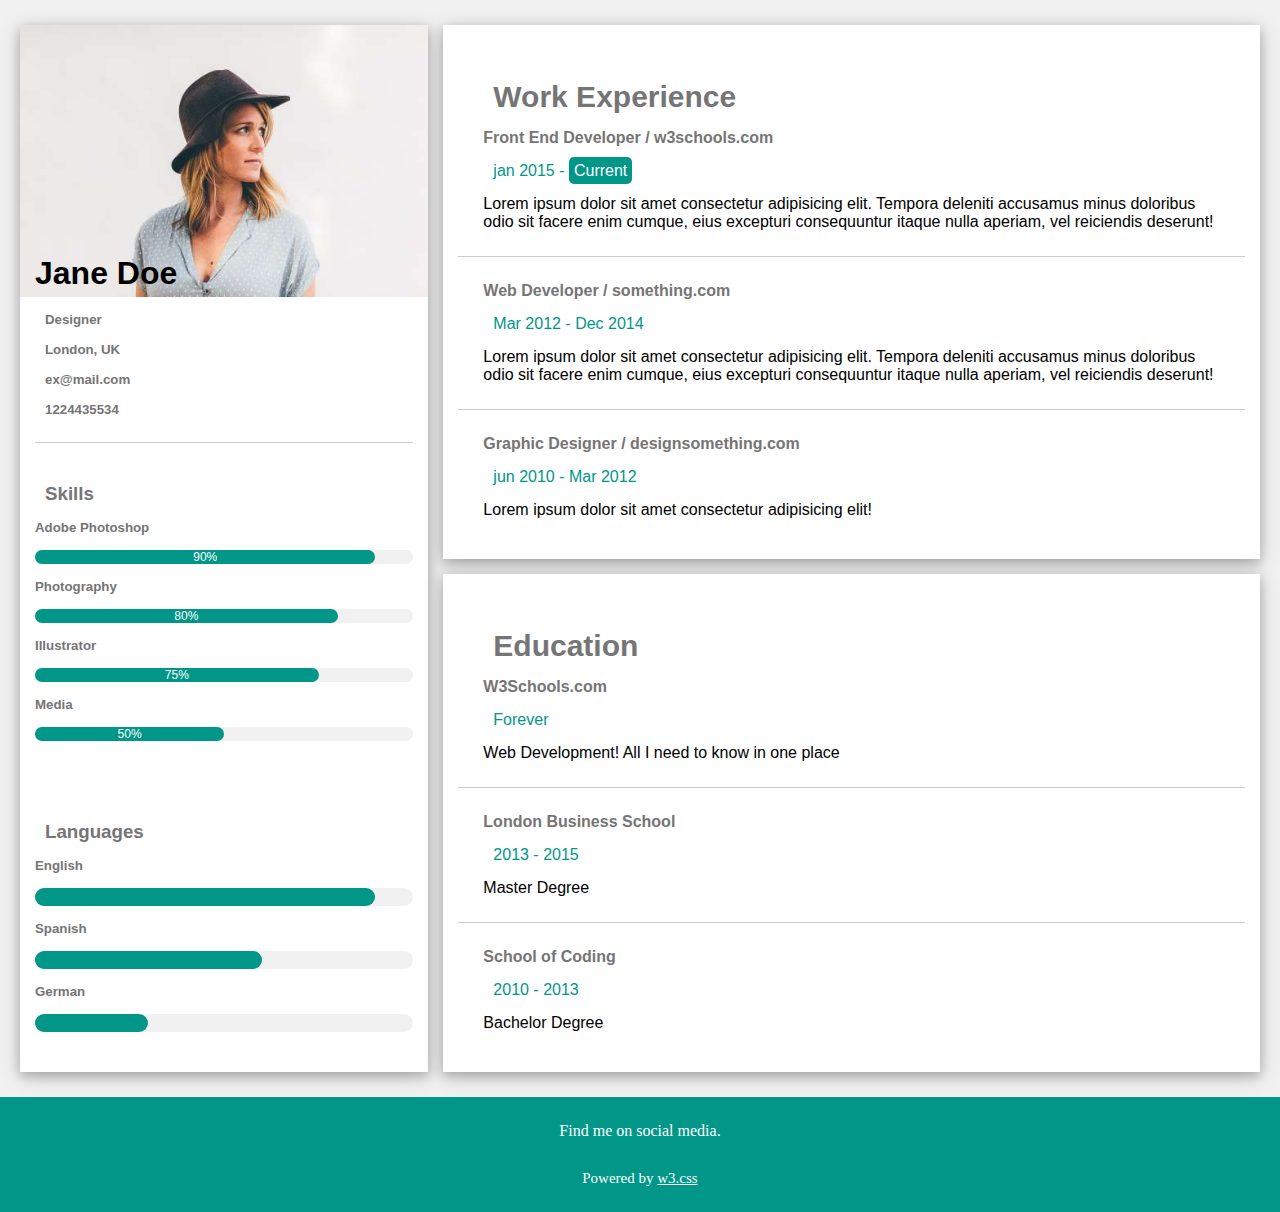
<file: index.html>
<!DOCTYPE html>
<html lang="en">
    
<head>
    <meta charset="UTF-8">
    <meta http-equiv="X-UA-Compatible" content="IE=edge">
    <meta name="viewport" content="width=device-width, initial-scale=1.0">
    <title>Document</title>
    <link rel="stylesheet" href="https://cdnjs.cloudflare.com/ajax/libs/font-awesome/6.3.0/css/all.min.css"
        integrity="sha512-SzlrxWUlpfuzQ+pcUCosxcglQRNAq/DZjVsC0lE40xsADsfeQoEypE+enwcOiGjk/bSuGGKHEyjSoQ1zVisanQ=="
        crossorigin="anonymous" referrerpolicy="no-referrer" />
    <link rel="stylesheet" href="https://cdnjs.cloudflare.com/ajax/libs/bootstrap/5.2.3/css/bootstrap.min.css"
        integrity="sha512-SbiR/eusphKoMVVXysTKG/7VseWii+Y3FdHrt0EpKgpToZeemhqHeZeLWLhJutz/2ut2Vw1uQEj2MbRF+TVBUA=="
        crossorigin="anonymous" referrerpolicy="no-referrer" />
    <link rel="stylesheet" href="css/style.css">
</head>

<body>
    <div class="container">
        <div class="about_jane respo">
            <div class="left">
                <div class="jane_img ">
                    <img src="images/avatar_hat.jpg" alt="">
                    <h1>Jane Doe</h1>
                </div>
                <div class="info ">
                    <h5 class="job_title"><i class="fa-solid fa-briefcase"></i>Designer</h5>
                    <h5 class="location"><i class="fa-solid fa-house-chimney"></i>London, UK</h5>
                    <h5 class="email"><i class="fa-solid fa-envelope"></i>ex@mail.com</h5>
                    <h5 class="tel"><i class="fa fa-phone"></i>1224435534</h5>
                </div>
                <div class="skills">
                    <ul>
                        <li>
                            <h3><i class="fa-solid fa-star-of-life"></i>Skills</h3>
                        </li>
                        <li>
                            <h5>Adobe Photoshop</h5>
                            <p class="progress-bar"><span class="progress__90">90%</span></p>
                        </li>
                        <li>
                            <h5>Photography</h5>
                            <p class="progress-bar"><span class="progress__80">80%</span></p>
                        </li>
                        <li>
                            <h5>Illustrator</h5>
                            <p class="progress-bar"><span class="progress__75">75%</span></p>
                        </li>
                        <li>
                            <h5>Media</h5>
                            <p class="progress-bar"><span class="progress__50">50%</span></p>
                        </li>
                    </ul>
                </div>
                <div class="skills">
                    <ul>
                        <li>
                            <h3><i class="fa-solid fa-earth-americas"></i>Languages</h3>
                        </li>
                        <li>
                            <h5>English</h5>
                            <p><span class="languages english"></span></p>
                        </li>
                        <li>
                            <h5>Spanish</h5>
                            <p><span class="languages spanish"></span></p>
                        </li>
                        <li>
                            <h5>German</h5>
                            <p><span class="languages german"></span></p>
                        </li>
                    </ul>
                </div>
            </div>
            <div class="experience  test">
                <div class="about_work">
                    <div class="title">
                        <h2><i class="fa fa-suitcase"></i>Work Experience</h2>
                    </div>
                    <h4>Front End Developer / w3schools.com</h4>
                    <p class="calendar"><i class="fa-regular fa-calendar-days"></i>jan 2015 - <span>Current</span></p>
                    <p class="text">
                        Lorem ipsum dolor sit amet consectetur adipisicing elit. Tempora deleniti accusamus minus
                        doloribus odio sit facere enim cumque, eius excepturi consequuntur itaque nulla aperiam, vel
                        reiciendis deserunt!
                    </p>
                </div>
                <div class="about_work">
                    <h4>Web Developer / something.com</h4>
                    <p class="calendar"><i class="fa-regular fa-calendar-days"></i>Mar 2012 - Dec 2014</p>
                    <p class="text">
                        Lorem ipsum dolor sit amet consectetur adipisicing elit. Tempora deleniti accusamus minus
                        doloribus odio sit facere enim cumque, eius excepturi consequuntur itaque nulla aperiam, vel
                        reiciendis deserunt!
                    </p>
                </div>
                <div class="about_work" style="border: none; padding: 25px 25px 0">
                    <h4>Graphic Designer / designsomething.com</h4>
                    <p class="calendar"><i class="fa-regular fa-calendar-days"></i>jun 2010 - Mar 2012</p>
                    <p class="text">
                        Lorem ipsum dolor sit amet consectetur adipisicing elit!
                    </p>
                </div>
            </div>
            <div class="education  test">

                <div class="about_work">
                    <div class="title">
                        <h2><i class="fa-solid fa-certificate"></i>Education</h2>
                    </div>
                    <h4>W3Schools.com</h4>
                    <p class="calendar"><i class="fa-regular fa-calendar-days"></i>Forever</p>
                    <p class="text">Web Development! All I need to know in one place</p>
                </div>
                <div class="about_work">
                    <h4>London Business School</h4>
                    <p class="calendar"><i class="fa-regular fa-calendar-days"></i>2013 - 2015</p>
                    <p class="text">Master Degree</p>
                </div>
                <div class="about_work" style="border: none; padding: 25px 25px 0;">
                    <h4>School of Coding</h4>
                    <p class="calendar"><i class="fa-regular fa-calendar-days"></i>2010 - 2013</p>
                    <p class="text">
                        Bachelor Degree
                    </p>
                </div>
            </div>
        </div>
    </div>
    <footer>
        <p>Find me on social media.</p>
        <div class="icon_flex">
            <ul class="icons">
                <li>
                    <i><a href="https://www.facebook.com/" class="fa-brands fa-square-facebook face"
                            target="_blank"></a></i>
                </li>
                <li>
                    <i><a href="https://www.instagram.com/" class="fa-brands fa-instagram insta"
                            target="_blank"></a></i>
                </li>
                <li>
                    <i><a href="https://fontawesome.com/icons/bell?s=solid&f=sharp"
                            class="fa-brands fa-snapchat-ghost notifications" target="_blank"></a></i>
                </li>
                <li>
                    <i><a href="https://twitter.com/?lang=ru" class="fa-brands fa-twitter twitter"
                            target="_blank"></a></i>
                </li>
                <li>
                    <i><a href="https://www.linkedin.com/" class="fa-brands fa-linkedin linkedin"
                            target="_blank"></a></i>
                </li>
            </ul>
        </div>
        <div class="w3">
            <p>Powered by <a href="#"> w3.css</a></p>
        </div>
    </footer>
</body>

</html>
</file>
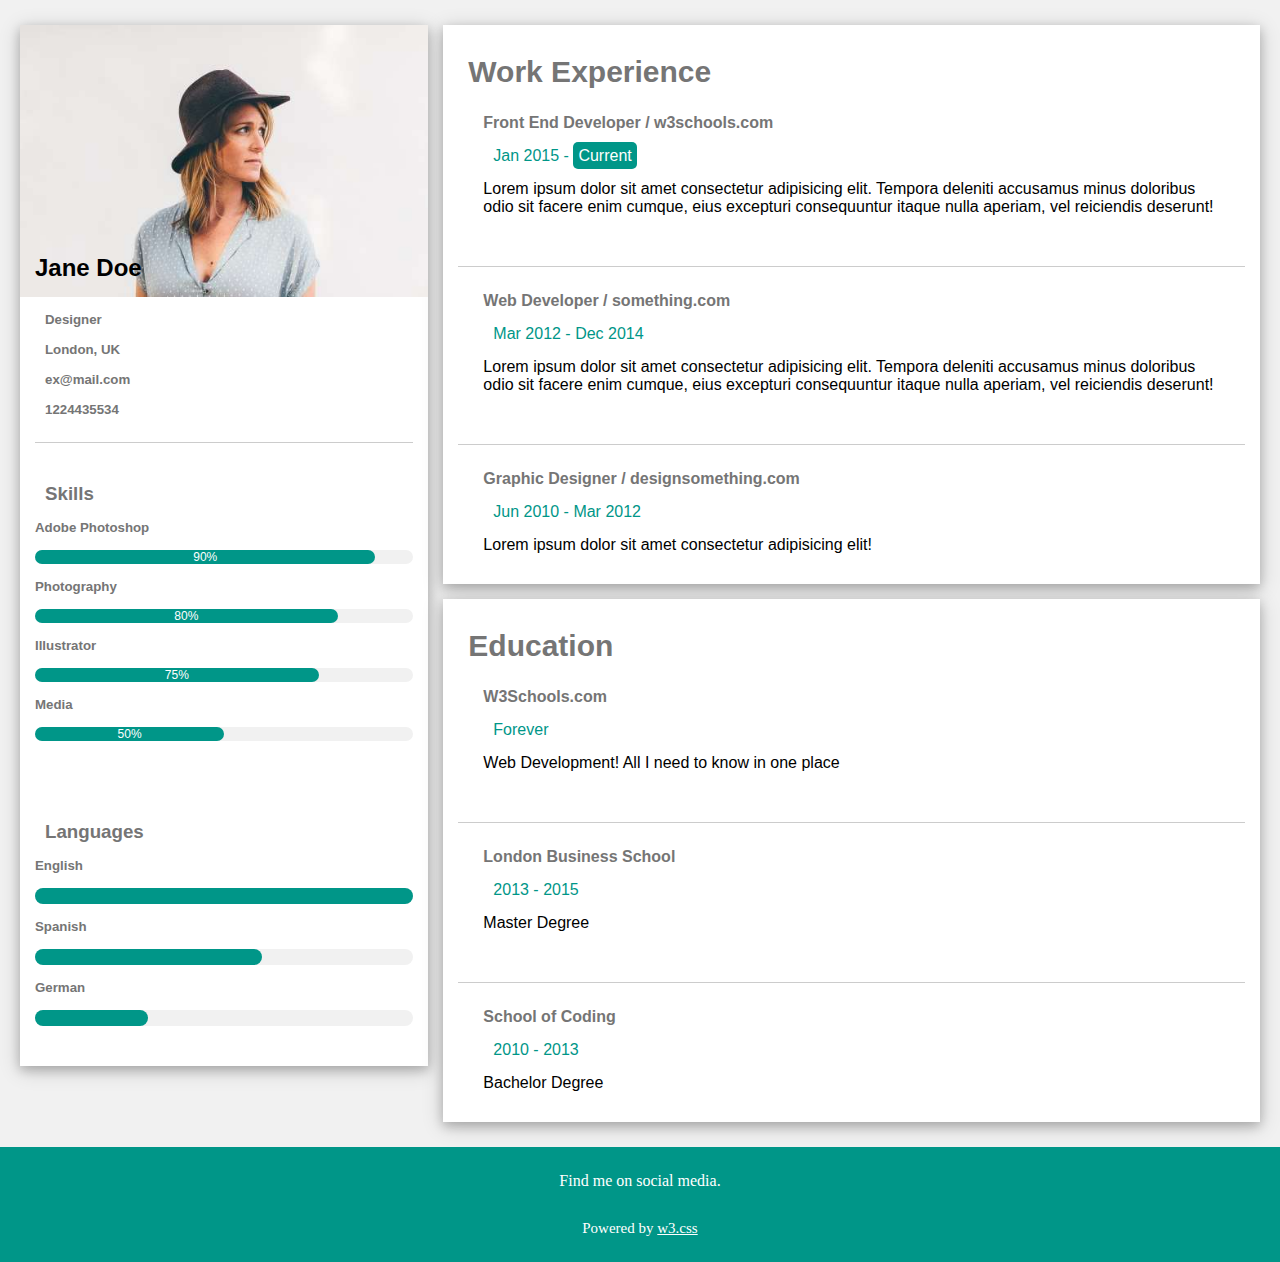
<file: homework_responsiv/index.html>
<!DOCTYPE html>
<html lang="en">

<head>
    <meta charset="UTF-8">
    <meta http-equiv="X-UA-Compatible" content="IE=edge">
    <meta name="viewport" content="width=device-width, initial-scale=1.0">
    <title>Document</title>
    <link rel="stylesheet" href="https://cdnjs.cloudflare.com/ajax/libs/font-awesome/6.3.0/css/all.min.css"
        integrity="sha512-SzlrxWUlpfuzQ+pcUCosxcglQRNAq/DZjVsC0lE40xsADsfeQoEypE+enwcOiGjk/bSuGGKHEyjSoQ1zVisanQ=="
        crossorigin="anonymous" referrerpolicy="no-referrer" />
    <link rel="stylesheet" href="css/style.css">
</head>

<body>
    <div class="container">
        <div class="about_Jane respo">
            <div class="left">
                <div class="Jane_img ">
                    <img src="images/avatar_hat.jpg" alt="">
                    <h2>Jane Doe</h2>
                </div>
                <div class="info ">
                    <h5 class="job_title"><i class="fa-solid fa-briefcase"></i>Designer</h5>
                    <h5 class="location"><i class="fa-solid fa-house-chimney"></i>London, UK</h5>
                    <h5 class="email"><i class="fa-solid fa-envelope"></i>ex@mail.com</h5>
                    <h5 class="tel"><i class="fa fa-phone"></i>1224435534</h5>
                </div>
                <div class="Skills">
                    <h3><i class="fa-solid fa-star-of-life"></i>Skills</h3>
                    <h5>Adobe Photoshop</h5>
                    <p><span style="width: 90%;">90%</span></p>
                    <h5>Photography</h5>
                    <p><span style="width: 80%;">80%</span></p>
                    <h5>Illustrator</h5>
                    <p><span style="width: 75%;">75%</span></p>
                    <h5>Media</h5>
                    <p><span style="width: 50%;">50%</span></p>
                </div>
                <div class="Skills">
                    <h3><i class="fa-solid fa-earth-americas"></i>Languages</h3>
                    <h5>English</h5>
                    <p><span style="width: 100%; height: 16px;"></span></p>
                    <h5>Spanish</h5>
                    <p><span style="width: 60%; height: 16px;"></span></p>
                    <h5>German</h5>
                    <p><span style="width: 30%; height: 16px;"></span></p>
                </div>
            </div>
            <div class="Experience  test">
                <div class="title">
                    <h2><i class="fa fa-suitcase"></i>Work Experience</h2>
                </div>
                <div class="about_work">
                    <h4>Front End Developer / w3schools.com</h4>
                    <p class="calendar"><i class="fa-regular fa-calendar-days"></i>Jan 2015 - <span>Current</span></p>
                    <p class="text">
                        Lorem ipsum dolor sit amet consectetur adipisicing elit. Tempora deleniti accusamus minus
                        doloribus odio sit facere enim cumque, eius excepturi consequuntur itaque nulla aperiam, vel
                        reiciendis deserunt!
                    </p>
                </div>
                <div class="about_work">
                    <h4>Web Developer / something.com</h4>
                    <p class="calendar"><i class="fa-regular fa-calendar-days"></i>Mar 2012 - Dec 2014</p>
                    <p class="text">
                        Lorem ipsum dolor sit amet consectetur adipisicing elit. Tempora deleniti accusamus minus
                        doloribus odio sit facere enim cumque, eius excepturi consequuntur itaque nulla aperiam, vel
                        reiciendis deserunt!
                    </p>
                </div>
                <div class="about_work" style="border: none; padding: 25px 25px 0">
                    <h4>Graphic Designer / designsomething.com</h4>
                    <p class="calendar"><i class="fa-regular fa-calendar-days"></i>Jun 2010 - Mar 2012</p>
                    <p class="text">
                        Lorem ipsum dolor sit amet consectetur adipisicing elit!
                    </p>
                </div>
            </div>
            <div class="Education  test">
                <div class="title">
                    <h2><i class="fa-solid fa-certificate"></i>Education</h2>
                </div>
                <div class="about_work">
                    <h4>W3Schools.com</h4>
                    <p class="calendar"><i class="fa-regular fa-calendar-days"></i>Forever</p>
                    <p class="text">Web Development! All I need to know in one place</p>
                </div>
                <div class="about_work">
                    <h4>London Business School</h4>
                    <p class="calendar"><i class="fa-regular fa-calendar-days"></i>2013 - 2015</p>
                    <p class="text">Master Degree</p>
                </div>
                <div class="about_work" style="border: none; padding: 25px 25px 0;">
                    <h4>School of Coding</h4>
                    <p class="calendar"><i class="fa-regular fa-calendar-days"></i>2010 - 2013</p>
                    <p class="text">
                        Bachelor Degree
                    </p>
                </div>
            </div>
        </div>
    </div>
    <footer>
        <p>Find me on social media.</p>
        <div class="icon_flex">
            <ul class="icons">
                <li>
                    <i><a href="https://www.facebook.com/" class="fa-brands fa-square-facebook face"
                            target="_blank"></a></i>
                </li>
                <li>
                    <i><a href="https://www.instagram.com/" class="fa-brands fa-instagram insta"
                            target="_blank"></a></i>
                </li>
                <li>
                    <i><a href="https://fontawesome.com/icons/bell?s=solid&f=sharp"
                            class="fa-brands fa-snapchat-ghost notifications" target="_blank"></a></i>
                </li>
                <li>
                    <i><a href="https://twitter.com/?lang=ru" class="fa-brands fa-twitter twitter"
                            target="_blank"></a></i>
                </li>
                <li>
                    <i><a href="https://www.linkedin.com/" class="fa-brands fa-linkedin linkedin"
                            target="_blank"></a></i>
                </li>
            </ul>
        </div>
        <div class="w3">
            <p>Powered by <a href="#"> w3.css</a></p>
        </div>
    </footer>
</body>

</html>
</file>
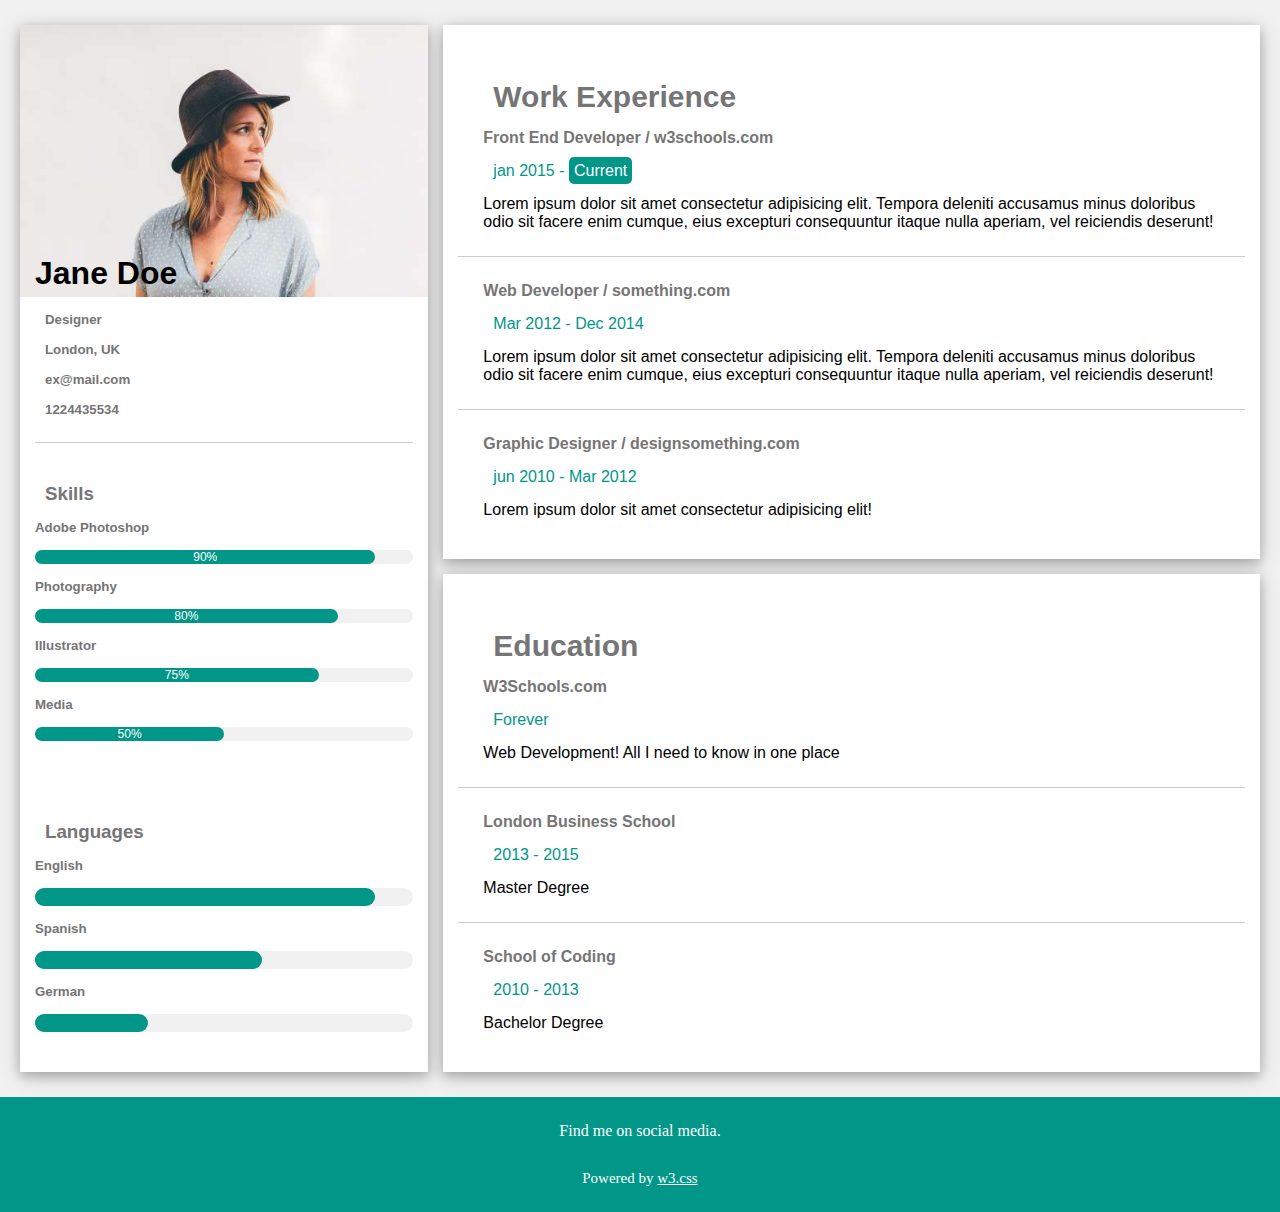
<file: Edo.html>
<!DOCTYPE html>
<html lang="en">
    
<head>
    <meta charset="UTF-8">
    <meta http-equiv="X-UA-Compatible" content="IE=edge">
    <meta name="viewport" content="width=device-width, initial-scale=1.0">
    <title>Edulik</title>
    <link rel="stylesheet" href="https://cdnjs.cloudflare.com/ajax/libs/font-awesome/6.3.0/css/all.min.css"
        integrity="sha512-SzlrxWUlpfuzQ+pcUCosxcglQRNAq/DZjVsC0lE40xsADsfeQoEypE+enwcOiGjk/bSuGGKHEyjSoQ1zVisanQ=="
        crossorigin="anonymous" referrerpolicy="no-referrer" />
    <link rel="stylesheet" href="https://cdnjs.cloudflare.com/ajax/libs/bootstrap/5.2.3/css/bootstrap.min.css"
        integrity="sha512-SbiR/eusphKoMVVXysTKG/7VseWii+Y3FdHrt0EpKgpToZeemhqHeZeLWLhJutz/2ut2Vw1uQEj2MbRF+TVBUA=="
        crossorigin="anonymous" referrerpolicy="no-referrer" />
    <link rel="stylesheet" href="css/style.css">
</head>

<body>
    <div class="container">
        <div class="about_jane respo">
            <div class="left">
                <div class="jane_img ">
                    <img src="images/avatar_hat.jpg" alt="">
                    <h1>Jane Doe</h1>
                </div>
                <div class="info ">
                    <h5 class="job_title"><i class="fa-solid fa-briefcase"></i>Designer</h5>
                    <h5 class="location"><i class="fa-solid fa-house-chimney"></i>London, UK</h5>
                    <h5 class="email"><i class="fa-solid fa-envelope"></i>ex@mail.com</h5>
                    <h5 class="tel"><i class="fa fa-phone"></i>1224435534</h5>
                </div>
                <div class="skills">
                    <ul>
                        <li>
                            <h3><i class="fa-solid fa-star-of-life"></i>Skills</h3>
                        </li>
                        <li>
                            <h5>Adobe Photoshop</h5>
                            <p class="progress-bar"><span class="progress__90">90%</span></p>
                        </li>
                        <li>
                            <h5>Photography</h5>
                            <p class="progress-bar"><span class="progress__80">80%</span></p>
                        </li>
                        <li>
                            <h5>Illustrator</h5>
                            <p class="progress-bar"><span class="progress__75">75%</span></p>
                        </li>
                        <li>
                            <h5>Media</h5>
                            <p class="progress-bar"><span class="progress__50">50%</span></p>
                        </li>
                    </ul>
                </div>
                <div class="skills">
                    <ul>
                        <li>
                            <h3><i class="fa-solid fa-earth-americas"></i>Languages</h3>
                        </li>
                        <li>
                            <h5>English</h5>
                            <p><span class="languages english"></span></p>
                        </li>
                        <li>
                            <h5>Spanish</h5>
                            <p><span class="languages spanish"></span></p>
                        </li>
                        <li>
                            <h5>German</h5>
                            <p><span class="languages german"></span></p>
                        </li>
                    </ul>
                </div>
            </div>
            <div class="experience  test">
                <div class="about_work">
                    <div class="title">
                        <h2><i class="fa fa-suitcase"></i>Work Experience</h2>
                    </div>
                    <h4>Front End Developer / w3schools.com</h4>
                    <p class="calendar"><i class="fa-regular fa-calendar-days"></i>jan 2015 - <span>Current</span></p>
                    <p class="text">
                        Lorem ipsum dolor sit amet consectetur adipisicing elit. Tempora deleniti accusamus minus
                        doloribus odio sit facere enim cumque, eius excepturi consequuntur itaque nulla aperiam, vel
                        reiciendis deserunt!
                    </p>
                </div>
                <div class="about_work">
                    <h4>Web Developer / something.com</h4>
                    <p class="calendar"><i class="fa-regular fa-calendar-days"></i>Mar 2012 - Dec 2014</p>
                    <p class="text">
                        Lorem ipsum dolor sit amet consectetur adipisicing elit. Tempora deleniti accusamus minus
                        doloribus odio sit facere enim cumque, eius excepturi consequuntur itaque nulla aperiam, vel
                        reiciendis deserunt!
                    </p>
                </div>
                <div class="about_work" style="border: none; padding: 25px 25px 0">
                    <h4>Graphic Designer / designsomething.com</h4>
                    <p class="calendar"><i class="fa-regular fa-calendar-days"></i>jun 2010 - Mar 2012</p>
                    <p class="text">
                        Lorem ipsum dolor sit amet consectetur adipisicing elit!
                    </p>
                </div>
            </div>
            <div class="education  test">

                <div class="about_work">
                    <div class="title">
                        <h2><i class="fa-solid fa-certificate"></i>Education</h2>
                    </div>
                    <h4>W3Schools.com</h4>
                    <p class="calendar"><i class="fa-regular fa-calendar-days"></i>Forever</p>
                    <p class="text">Web Development! All I need to know in one place</p>
                </div>
                <div class="about_work">
                    <h4>London Business School</h4>
                    <p class="calendar"><i class="fa-regular fa-calendar-days"></i>2013 - 2015</p>
                    <p class="text">Master Degree</p>
                </div>
                <div class="about_work" style="border: none; padding: 25px 25px 0;">
                    <h4>School of Coding</h4>
                    <p class="calendar"><i class="fa-regular fa-calendar-days"></i>2010 - 2013</p>
                    <p class="text">
                        Bachelor Degree
                    </p>
                </div>
            </div>
        </div>
    </div>
    <footer>
        <p>Find me on social media.</p>
        <div class="icon_flex">
            <ul class="icons">
                <li>
                    <i><a href="https://www.facebook.com/" class="fa-brands fa-square-facebook face"
                            target="_blank"></a></i>
                </li>
                <li>
                    <i><a href="https://www.instagram.com/" class="fa-brands fa-instagram insta"
                            target="_blank"></a></i>
                </li>
                <li>
                    <i><a href="https://fontawesome.com/icons/bell?s=solid&f=sharp"
                            class="fa-brands fa-snapchat-ghost notifications" target="_blank"></a></i>
                </li>
                <li>
                    <i><a href="https://twitter.com/?lang=ru" class="fa-brands fa-twitter twitter"
                            target="_blank"></a></i>
                </li>
                <li>
                    <i><a href="https://www.linkedin.com/" class="fa-brands fa-linkedin linkedin"
                            target="_blank"></a></i>
                </li>
            </ul>
        </div>
        <div class="w3">
            <p>Powered by <a href="#"> w3.css</a></p>
        </div>
    </footer>
</body>

</html>
</file>
<file: css/style.css>
* {
    margin: 0;
    padding: 0;
    box-sizing: border-box;
    list-style: none;
}

body {
    background-color: #F1F1F1;
}

.container {
    max-width: 1240px;
    margin: 25px auto;
    /* font-size: 0; */
    color: #757575;
}

.about_jane {
    display: grid;
    max-width: 100%;
    gap: 15px;
    grid-template-columns: 1fr 2fr;
    font-family: sans-serif;
    grid-template-areas:
        "left experience"
        "left education";
}

.left {
    grid-area: left;
    align-self: start;
    background-color: white;
    box-shadow: 0 4px 10px 0 rgb(0 0 0 / 20%),
        0 4px 20px 0 rgb(0 0 0 / 19%);
}

.experience {
    grid-area: experience;
}

.education {
    grid-area: education;
}

.jane_img {
    position: relative;
}

.jane_img img {
    width: 100%;
    display: block;
}

.jane_img h1 {
    position: absolute;
    bottom: 5px;
    left: 15px;
    color: black;
    margin-bottom: 0;

}

.info h5 {
    margin: 15px 15px 0;
}

.container i {
    margin-right: 10px;
    color: #009688;
}

.tel {
    padding-bottom: 25px;
    border-bottom: .2px solid rgba(0, 0, 0, .2);
}

.skills {
    padding: 25px 15px;
}

.skills ul {
    padding: 0;
}

.skills h3 {
    padding: 15px 0;
}

.skills p {
    background-color: #F1F1F1;
    border-radius: 15px;
    margin: 15px 0;
    font-size: 0;
}

.skills span {
    display: inline-block;
    font-size: 12px;
    border-radius: 15px;
    text-align: center;
    background-color: #009688;
    color: white;
}

.progress-bar .progress__90 {
    width: 90%;
}

.progress-bar .progress__80 {
    width: 80%;
}

.progress-bar .progress__75 {
    width: 75%;
}

.progress-bar .progress__50 {
    width: 50%;
}

.languages {
    height: 18px;
}

.english {
    width: 90%;
}

.spanish {
    width: 60%;
}

.german {
    width: 30%;
}

.test {
    background-color: white;
    padding: 30px 15px;
    box-shadow: 0 4px 10px 0 rgb(0 0 0 / 20%),
        0 4px 20px 0 rgb(0 0 0 / 19%);
}

.title {
    font-size: 20px;
    padding-bottom: 15px;
}

.text {
    color: black;
}

.about_work {
    padding: 25px 25px 25px;
    border-bottom: 1px solid rgba(0, 0, 0, .2);
}

.about_work p.calendar {
    padding: 15px 0;
    color: #009688;
}

.about_work p span {
    padding: 5px 5px;
    border-radius: 5px;
    background-color: #009688;
    color: white;
}

.education {
    background-color: white;
    box-shadow: 0 4px 10px 0 rgb(0 0 0 / 20%),
        0 4px 20px 0 rgb(0 0 0 / 19%);
}

p {
    margin-bottom: 0;
}

footer {
    background-color: #009688;
    color: white;
    text-align: center;
    padding: 25px;
}

.icon_flex .icons {
    display: flex;
    justify-content: center;
    align-items: center;
    padding: 15px 0;
    margin-bottom: 0;
}

.icons li {
    list-style: none;
    padding: 0 5px;
}

.icons li a {
    text-decoration: none;
    color: white;
}

i .face:hover,
i .twitter:hover,
i .linkedin:hover {
    /* background-color: blue; */
    color: blue;
}

.notifications:hover {
    background-color: rgb(0, 0, 0);
    color: yellow;
}

.insta:hover {
    color: rgb(255, 255, 255);
    background-color: rgb(255, 187, 0);
}

.w3 {
    font-size: 15px;
    text-align: center;
}

.w3 p {
    color: white;
    display: inline-block;
}

.w3 p a {
    color: white;
}

.w3 p a:hover {
    color: rgb(0, 255, 0);
}

@media screen and (max-width:600px) {
    .respo {
        margin: 0 25px;
        grid-template-columns: 1fr;
        grid-template-areas:
            "left left"
            "experience experience"
            "education education";
    }

}
</file>
<file: homework_responsiv/css/style.css>
* {
    margin: 0;
    padding: 0;
    box-sizing: border-box;
}

body {
    background-color: #F1F1F1;
}

.container {
    max-width: 1240px;
    margin: 25px auto;
    /* font-size: 0; */
    color: #757575;
}

.about_Jane {
    display: grid;
    max-width: 100%;
    gap: 15px;
    grid-template-columns: 1fr 2fr;
    align-items: start;
    font-family: sans-serif;
    grid-template-areas: 
                        "left Experience"
                        "left Education";
}

.left {
    grid-area: left;
}

.Experience {
    grid-area: Experience;
}

.Education {
    grid-area: Education;
}

.Jane_img {
    position: relative;
}

.Jane_img img {
    width: 100%;
    display: block;
}

.Jane_img h2 {
    position: absolute;
    bottom: 15px;
    left: 15px;
    color: black;

}

.left {
    /* grid-row-start: 1;
    grid-row-end: 3; */
    align-self: start;
    background-color: white;
    box-shadow: 0 4px 10px 0 rgb(0 0 0 / 20%),
        0 4px 20px 0 rgb(0 0 0 / 19%);
}


.info h5 {
    margin: 15px 15px 0;
}

.container i {
    margin-right: 10px;
    color: #009688;
}

.tel {
    padding-bottom: 25px;
    border-bottom: .2px solid rgba(0, 0, 0, .2);
}

.Skills {
    padding: 25px 15px;
}

.Skills h3 {
    padding: 15px 0;
}

.Skills p {
    background-color: #F1F1F1;
    border-radius: 15px;
    margin: 15px 0;
    font-size: 0;
}

.Skills span {
    display: inline-block;
    font-size: 12px;
    border-radius: 15px;
    text-align: center;
    background-color: #009688;
    color: white;
}


.test {
    background-color: white;
    padding: 30px 15px;
    box-shadow: 0 4px 10px 0 rgb(0 0 0 / 20%),
        0 4px 20px 0 rgb(0 0 0 / 19%);
}

.title {
    font-size: 20px;
}

.text {
    color: black;
}

.about_work {
    padding: 25px 25px 50px;
    border-bottom: 1px solid rgba(0, 0, 0, .2);
}

.about_work p.calendar {
    padding: 15px 0;
    color: #009688;
}

.about_work p span {
    padding: 5px 5px;
    border-radius: 5px;
    background-color: #009688;
    color: white;
}

.Education {
    background-color: white;
    box-shadow: 0 4px 10px 0 rgb(0 0 0 / 20%),
        0 4px 20px 0 rgb(0 0 0 / 19%);
}

footer {
    background-color: #009688;
    color: white;
    text-align: center;
    padding: 25px;
}

.icon_flex .icons {
    display: flex;
    justify-content: center;
    align-items: center;
    padding: 15px 0;
}

.icons li {
    list-style: none;
    padding: 0 5px;
}

.icons li a {
    text-decoration: none;
    color: white;
}

i .face:hover,
i .twitter:hover,
i .linkedin:hover {
    background-color: blue;
    color: black;
}

.face {
    background-color: white;
    color: #009688 !important;
}

.notifications:hover {
    background-color: rgb(0, 0, 0);
    color: yellow;
}

.insta:hover {
    color: rgb(255, 255, 255);
    background-color: rgb(255, 187, 0);
}

.w3 {
    font-size: 15px;
    text-align: center;
}

.w3 p {
    color: white;
    display: inline-block;
}

.w3 p a {
    color: white;
}

.w3 p a:hover {
    color: rgb(0, 255, 0);
}
@media screen and (max-width:600px) {
    .respo {
        grid-template-columns: 1fr;
        grid-template-areas: 
                        "left left"
                        "Experience Experience"
                        "Education Education";
    }
}
</file>
